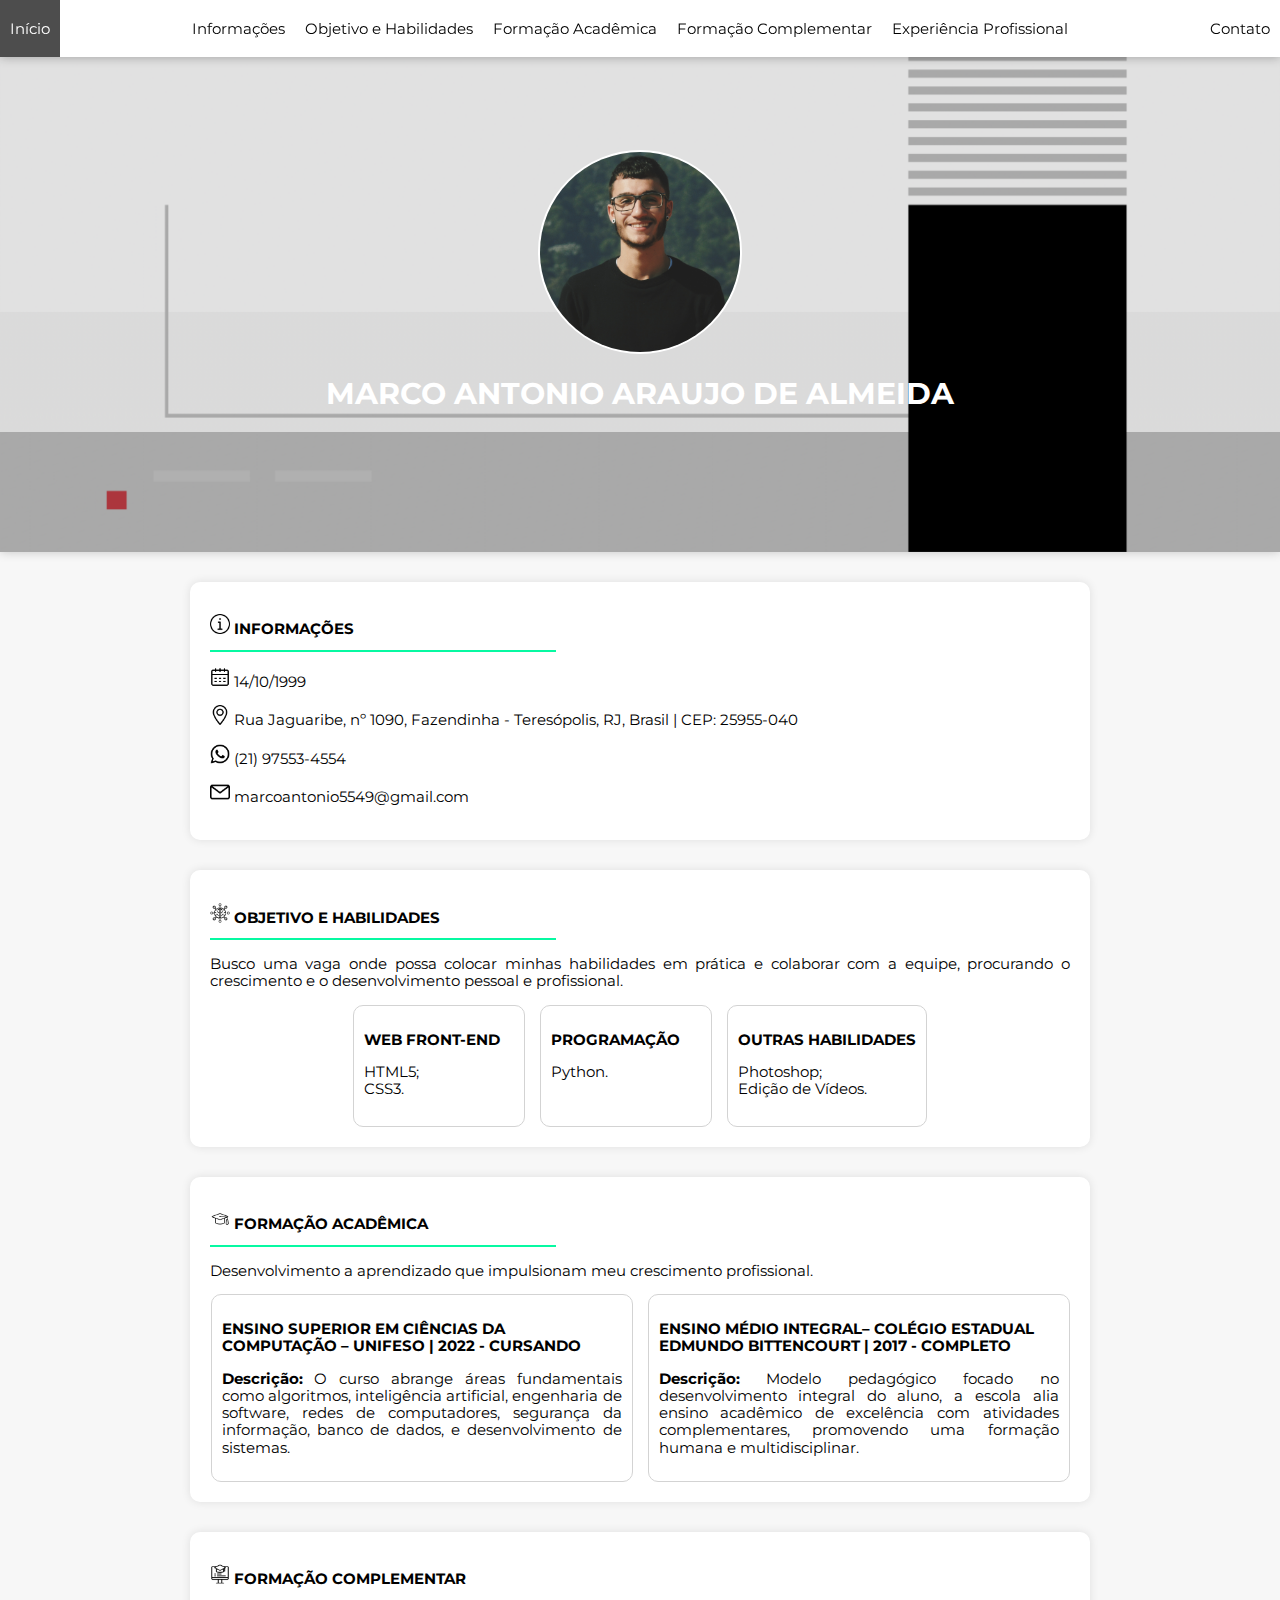
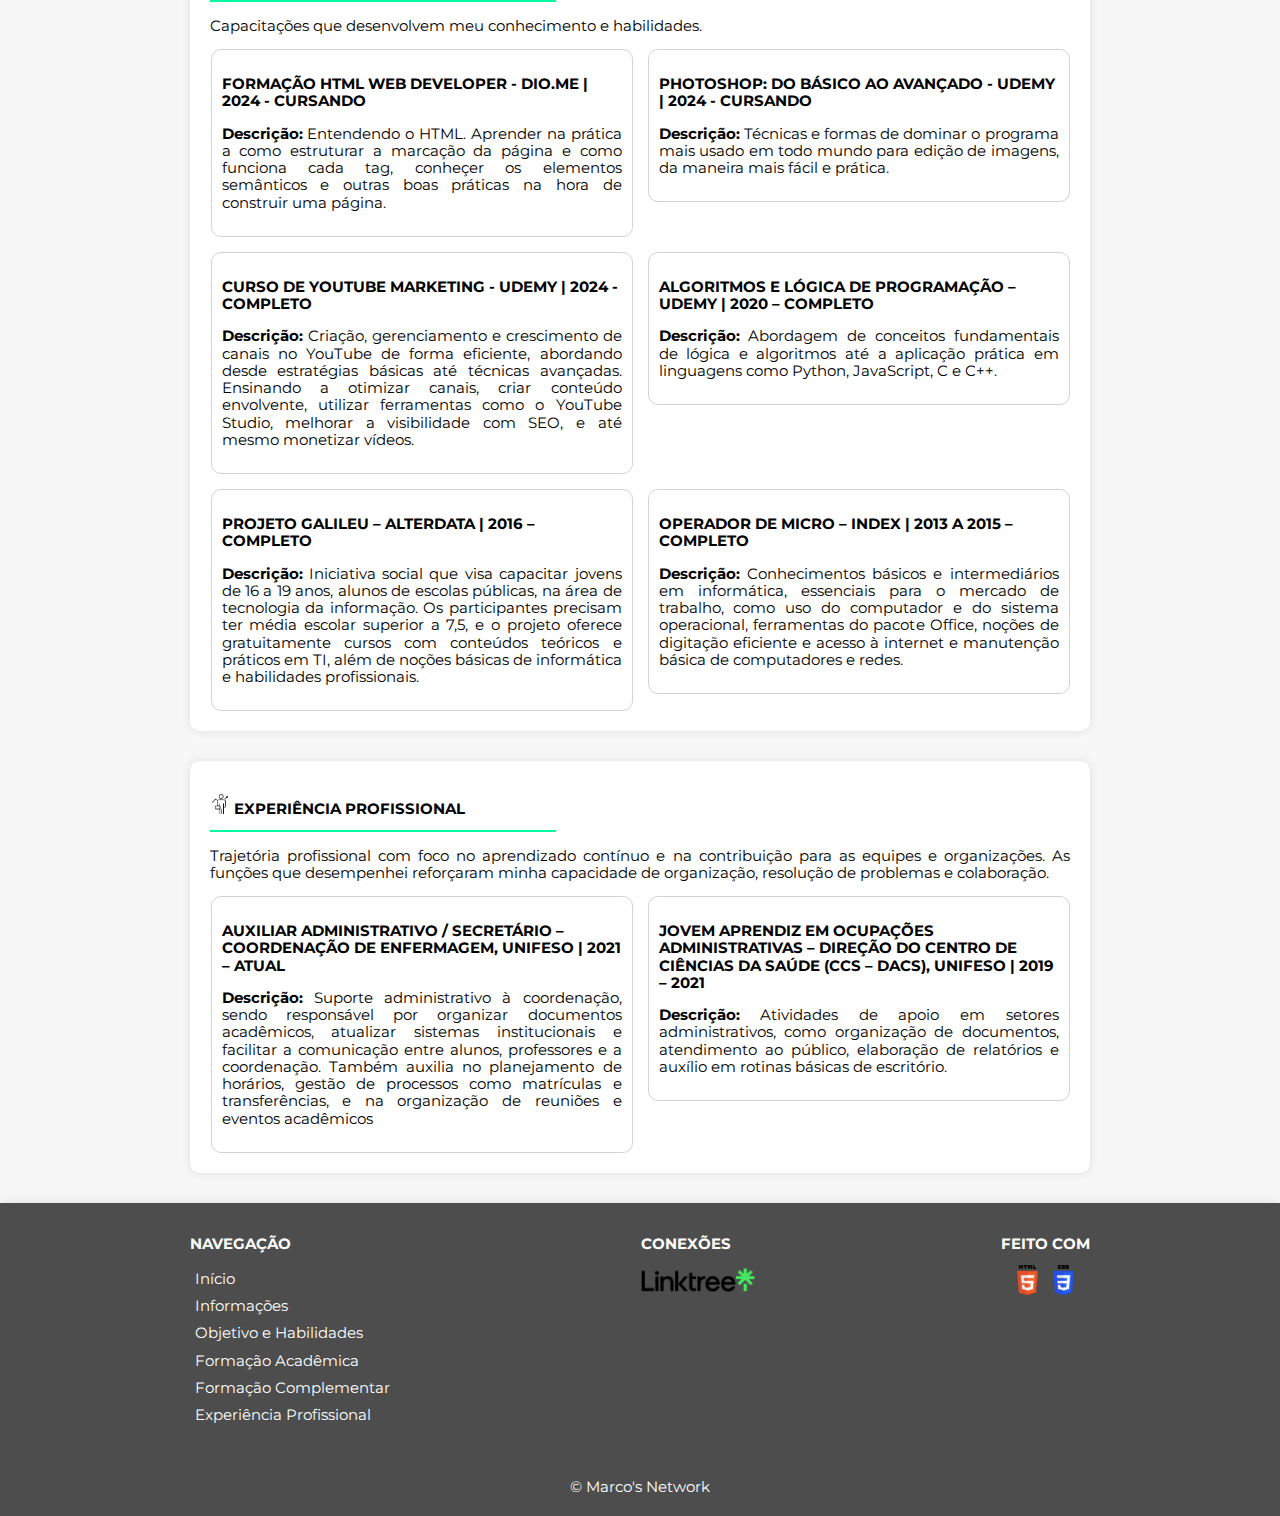
<file: Currículo em HTML CSS/index.html>
<!DOCTYPE html>
<html lang="pt-br">

<head>
    <meta charset="UTF-8">
    <meta name="viewport" content="width=device-width, initial-scale=1.0">
    <meta name="description" content="Currículo de Marco Antonio Araujo de Almeida, desenvolvedor front-end e programador em aprendizado.">

    <link rel="shortcut icon" href="imagens/curriculo-e-cv.ico">
    <link rel="stylesheet" href="css/normalize.css">
    <link rel="stylesheet" href="css/style.css">

    <link rel="preconnect" href="https://fonts.googleapis.com">
    <link rel="preconnect" href="https://fonts.gstatic.com" crossorigin>
    <link href="https://fonts.googleapis.com/css2?family=Josefin+Sans:ital,wght@0,100..700;1,100..700&family=Montserrat:ital,wght@0,100..900;1,100..900&display=swap" rel="stylesheet">

    <title>Currículo Marco Antonio Araujo de Almeida: desenvolvedor front-end e programador em aprendizado</title>
</head>

<body>

    <header id="perfil">
        <img src="imagens/perfil.jpg" alt="">
        <h1 >Marco Antonio Araujo de Almeida</h1>
    
        <nav id="navbar">
            <a href="#">Início</a>
            <ul>
                <li><a href="#informacoes">Informações</a></li>
                <li><a href="#obj-e-hab">Objetivo e Habilidades</a></li>
                <li><a href="#form-academica">Formação Acadêmica</a></li>
                <li><a href="#form-complementar">Formação Complementar</a></li>
                <li><a href="#experiencia">Experiência Profissional</a></li>
            </ul>
            <a href="https://linktr.ee/mrcoan" target="_blank">Contato</a>
        </nav>
    </header>

    <main class="container">
        <article id="informacoes" class="box-externa">
            <h2><img src="imagens/info.png"> Informações</h2>
            <hr>
            <p>
                <img src="imagens/calendario.png" alt=""> 14/10/1999
            </p>
            <p>
                <img src="imagens/endereco.png" alt=""> Rua Jaguaribe, nº 1090, Fazendinha - Teresópolis, RJ, Brasil | CEP:
                25955-040
            </p>
            <p>
                <img src="imagens/whatsapp.png" alt=""> <a href="tel:+5521975534554">(21) 97553-4554</a>
            </p>
            <p>
                <img src="imagens/email.png" alt=""> <a href="mailto:marcoantonio5549@gmail.com">marcoantonio5549@gmail.com</a>
            </p>
        </article>

        <article id="obj-e-hab" class="box-externa">
            <h2><img src="imagens/habilidades.png"> Objetivo e Habilidades</h2>
            <hr>
            <p>Busco uma vaga onde possa colocar minhas habilidades em prática e colaborar com a equipe, procurando o
                crescimento e o desenvolvimento pessoal e profissional.</p>
            <p>
            <div class="display-flex">
                <section class="box">
                    <h3>Web Front-End</h3>
                    <p>
                        HTML5;<br>
                        CSS3.
                    </p>
                </section>
                <section class="box">
                    <h3>Programação</h3>
                    <p>
                        Python.
                    </p>
                </section>
                <section class="box">
                    <h3>Outras Habilidades</h3>
                    <p>
                        Photoshop;<br>
                        Edição de Vídeos.
                    </p>
                </section>
            </div>
        </article>

        <article id="form-academica" class="box-externa">
            <h2><img src="imagens/form-academica.png"> Formação Acadêmica</h2>
            <hr>
            <p>
                Desenvolvimento a aprendizado que impulsionam meu crescimento profissional.
            </p>

            <div class="display-flex">
                <section class="box">
                    <h3>Ensino Superior em Ciências da Computação – Unifeso | 2022 - Cursando</h3>
                    <p>
                        <strong>Descrição:</strong> O curso abrange áreas fundamentais
                        como algoritmos, inteligência artificial, engenharia de software, redes de computadores,
                        segurança da informação, banco de dados, e desenvolvimento de sistemas.
                    </p>
                </section>

                <section class="box">
                    <h3>Ensino Médio Integral– Colégio Estadual Edmundo Bittencourt | 2017 - Completo</h3>
                    <p>
                        <strong>Descrição:</strong> Modelo pedagógico focado no desenvolvimento integral do aluno, a escola alia ensino
                        acadêmico de excelência com atividades complementares, promovendo uma formação humana e
                        multidisciplinar.
                    </p>
                </section>
            </div>
        </article>

        <article id="form-complementar" class="box-externa">

            <h2><img src="imagens/form-complementar.png"> Formação Complementar</h2>
            <hr>
            <p>Capacitações que desenvolvem meu conhecimento e habilidades.</p>

            <div class="display-flex">
                <section class="box">

                    <h3>Formação HTML Web Developer - DIO.me | 2024 - Cursando</h3>
                    <p>
                        <strong>Descrição:</strong> Entendendo o HTML. Aprender na prática
                        a como estruturar a marcação da página e como funciona cada tag,
                        conheçer os elementos semânticos e outras boas práticas na hora de construir uma página.
                    </p>
                </section>
                <section class="box">
                    <h3>Photoshop: do básico ao avançado - Udemy | 2024 - Cursando</h3>
                    <p>
                        <strong>Descrição:</strong> Técnicas e formas de dominar o programa mais usado em todo mundo para edição de imagens, da maneira
                        mais fácil e prática.
                    </p>
                </section>

                <section class="box">
                    <h3>Curso de Youtube Marketing - Udemy | 2024 - Completo</h3>
                    <p>
                        <strong>Descrição:</strong> Criação, gerenciamento e crescimento de canais no YouTube de forma eficiente, abordando desde estratégias
                        básicas até técnicas avançadas. Ensinando a otimizar canais, criar conteúdo envolvente, utilizar
                        ferramentas como o YouTube Studio, melhorar a visibilidade com SEO, e até mesmo monetizar vídeos.
                    </p>
                </section>

                <section class="box">
                    <h3>Algoritmos e Lógica de Programação – Udemy | 2020 – Completo</h3>
                    <p>
                        <strong>Descrição:</strong> Abordagem de conceitos fundamentais de lógica e algoritmos até a aplicação prática em
                        linguagens como Python, JavaScript, C e C++.
                    </p>
                </section>

                <section class="box">
                    <h3>Projeto Galileu – Alterdata | 2016 – Completo</h3>
                    <p>
                        <strong>Descrição:</strong> Iniciativa social que visa capacitar jovens de 16 a 19 anos, alunos de escolas públicas, na
                        área de tecnologia da informação. Os participantes precisam ter média escolar superior a 7,5, e o
                        projeto oferece gratuitamente cursos com conteúdos teóricos e práticos em TI, além de noções básicas de
                        informática e habilidades profissionais.
                    </p>
                </section>
                
                <section class="box">                    
                    <h3>Operador de Micro – Index | 2013 a 2015 – Completo</h3>
                    <p>
                        <strong>Descrição:</strong> Conhecimentos básicos e intermediários em informática, essenciais para o mercado de trabalho,
                        como uso do computador e do sistema operacional, ferramentas do pacote Office, noções de digitação
                        eficiente e acesso à internet e manutenção básica de computadores e redes.
                    </p>
                </section>

            </div>
            
        </article>

        <article id="experiencia" class="box-externa">
            <h2><img src="imagens/experiencia.png"> Experiência Profissional</h2>
            <hr>
            <p>
                Trajetória profissional com foco no aprendizado contínuo e na contribuição para as equipes e organizações.
                As funções que desempenhei reforçaram minha capacidade de organização, resolução de problemas e colaboração.
            </p>

            <div class="display-flex">
                <section class="box">
                    <h3>Auxiliar Administrativo / Secretário – Coordenação de Enfermagem, Unifeso | 2021 – atual</h3>
                    <p>
                        <strong>Descrição:</strong> Suporte administrativo à coordenação, sendo responsável por organizar documentos acadêmicos, atualizar sistemas institucionais e facilitar a comunicação entre alunos, professores e a coordenação. Também auxilia no planejamento de horários, gestão de processos como matrículas e transferências, e na organização de reuniões e eventos acadêmicos
                    </p>    
                </section>
                <section class="box">
                    <h3>Jovem Aprendiz em Ocupações Administrativas – Direção do Centro de Ciências da Saúde (CCS – DACS),
                        Unifeso |
                        2019 – 2021</h3>
                    <p>
                        <strong>Descrição:</strong> Atividades de apoio em setores administrativos, como organização de documentos, atendimento ao público, elaboração de relatórios e auxílio em rotinas básicas de escritório.
                    </p>
                </section>
            </div>

        </article>
    </main>

    <footer>
        <div class="container display-flex-footer">
            
            <section>
                <h2>Navegação</h2>
                <nav>
                    <ul>
                        <li><a href="#">Início</a></li>
                        <li><a href="#informacoes">Informações</a></li>
                        <li><a href="#obj-e-hab">Objetivo e Habilidades</a></li>
                        <li><a href="#form-academica">Formação Acadêmica</a></li>
                        <li><a href="#form-complementar">Formação Complementar</a></li>
                        <li><a href="#experiencia">Experiência Profissional</a></li>
                    </ul>
                </nav>
            </section>

            <section>
                <h2>Conexões</h2>
                <div class="display-flex">
                    <a href="https://linktr.ee/mrcoan" target="_blank"><img src="imagens/linktree.png" alt=""></a>
                </div>

            </section>

            <section>
                <h2>Feito com</h2>
                <div class="display-flex">
                    <img src="imagens/html5.png" alt="" >
                    <img src="imagens/css3.png" alt="" >
                </div>
            </section>

                <span>&copy; Marco's Network</span>

        </div>
    </footer>

</body>

</html>
</file>
<file: Currículo em HTML CSS/css/style.css>
*{
    font-family: "Montserrat", "Josefin Sans", sans-serif;
    font-optical-sizing: auto;
    font-size: 15px;
    transition: all 0.1s linear;
    scroll-behavior: smooth;
}
body{
    background: #f7f7f7;
}
h1, h2, h3{
    font-weight: bold;
    text-transform: uppercase;
}
p{
    text-align: justify;
}
hr{
    width: 40%;
    margin-left: 0;
    border: solid 1px #07f9a2;
}

ul{
    list-style: none;
    margin: 0;
    padding: 0;
}
a{
    color: inherit;
    text-decoration: none;
}

.container{
    width: 900px;
    margin: 0 auto;
}

.box{
    padding: 10px;
    max-width: 400px;
    min-width: 150px;
    min-height: 100px;
    border: 1px solid lightgray;
    background-color: #fff;
    border-radius: 10px;
}
.box:hover{
    border: 1px solid #4d4d4d;
}

.box-externa{
    padding: 20px;
    background: #fff;
    box-shadow: 0px 0px 10px 0px rgba(0,0,0,0.1);
    margin-top: 30px;
    border-radius: 10px;
}
.box-externa:hover{
    box-shadow: 0px 0px 10px 0px rgba(0,0,0,0.3);
}

.display-flex{
    display: flex;
    justify-content: center;
    align-content: center;
    align-items: baseline;
    flex-wrap: wrap;
    gap: 15px;
}

.display-flex-footer{
    display: flex;
    justify-content: space-between;
    align-content: center;
    align-items: baseline;
    flex-wrap: wrap;
}

#perfil{
    padding: 150px 0 120px 0;
    color: #fff;
    background-image: url(../imagens/wallpaper.png);
    background-position: bottom;
    background-size: cover;
    text-align: center;
    box-shadow: 0px 0px 10px 0px rgba(0,0,0,0.2);
}
#perfil img{
    width: 200px;
    border: 2px solid #fff;
    border-radius: 100%;
}

#navbar{
    position: fixed;
    top: 0;
    width: 100%;
    background-color: rgba(255,255,255, 0.9); /*0077FF*/
    color: #000;
    box-shadow: 0px 0px 10px 0px rgba(0,0,0,0.1);
    display: flex;
    justify-content: space-between;
    align-items: center;
}
#navbar:hover{
    box-shadow: 0px 0px 10px 0px rgba(0,0,0,0.3);
    background-color: rgba(255,255,255, 1);
}
#navbar ul{
    display: flex;
    justify-content: center;
    align-items: center;
}
#navbar a{
    display: block;
    padding: 20px 10px;
}
#navbar a:hover{
    background-color: #4d4d4d;
    color: #fff;
}

#informacoes img, #obj-e-hab img, #form-academica img, #form-complementar img, #experiencia img{
    width: 20px;
}

footer{
    padding: 20px;
    margin-top: 30px;
    background-color: #4D4D4D;
    color: #fff;
    box-shadow: 0px 0px 10px 0px rgba(0,0,0,0.1);
}
footer img{
    height: 30px;
}
footer a img:hover{
    filter: brightness(0.5);
}
footer ul li a{
    display: block;
    padding: 5px;
}
footer ul li a:hover{
    text-decoration: underline;
}
footer span{
    width: 100%;
    padding: 50px 0px 0px 0px;
    text-align: center;
}


@keyframes animacao-intro{
    from{
        transform: translateY(50px);
        opacity: 0;
    }
    to{
        transform: translateY(0px);
        opacity: 1;
    }
}
body{
    animation: animacao-intro .5s backwards;
}
</file>
